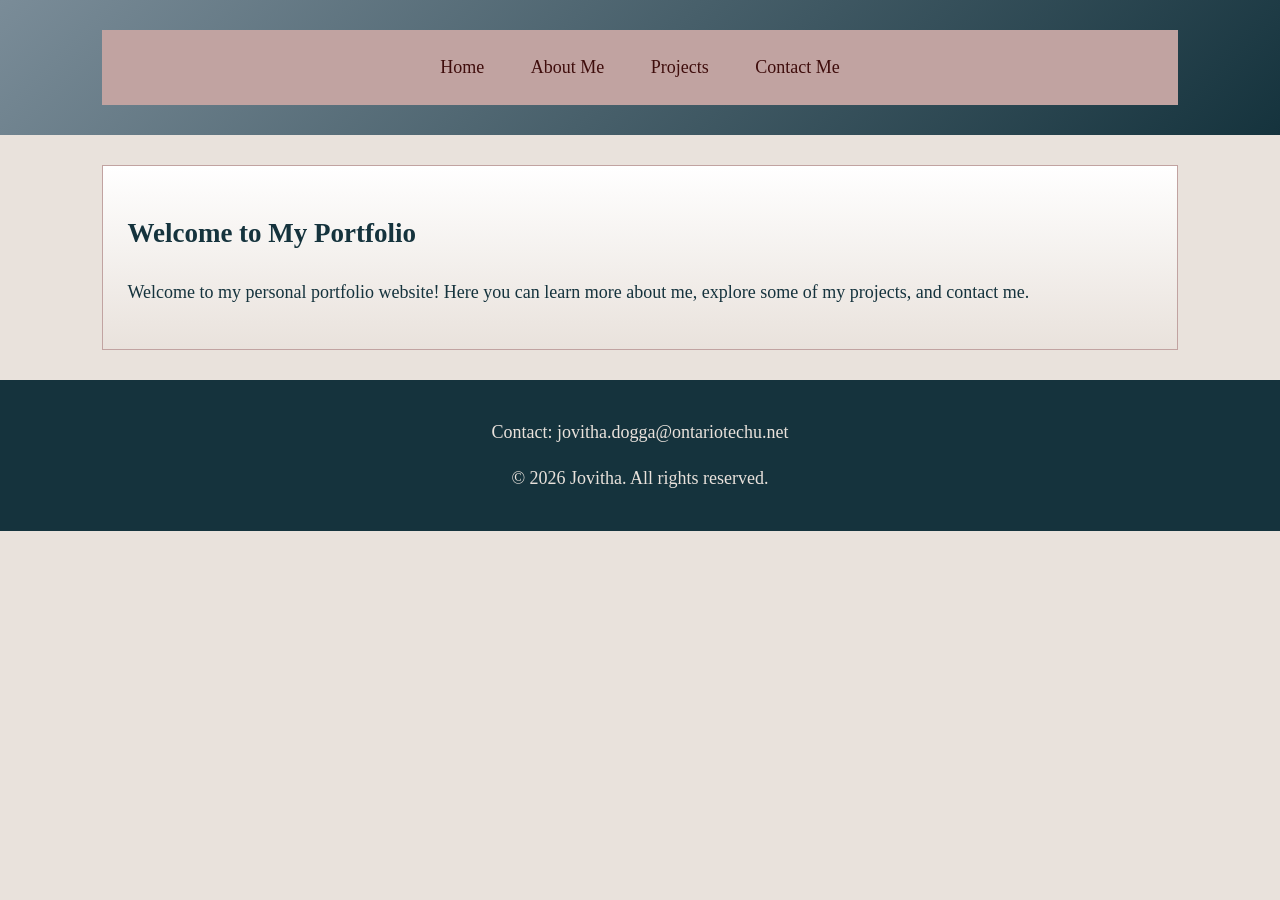
<file: index.html>
<!-- This declares that this doc is an HTML5 doc-->
<!DOCTYPE html>

<html lang="en">
    <head>
        <!--Specifies UTF-8 character encoding for the webpage-->
        <meta charset="UTF-8">

        <!--Makes the webpage use the actual width of the device viewport-->
        <meta name="viewport" content="width=device-width, initial-scale=1">

        <title>Jovitha | Home</title>

        <!--Week 3 taught me to use seperate CSS
            stylesheets for different viewport sizes.
            The browser chooses the appropriate style sheet based on screen the width
        -->

        <!-- full-size monitor style sheet-->
        <link href="css/desktop.css" rel="stylesheet" type="text/css"
            media="only screen and (min-width:961px)">

        <!-- tablet style sheet-->
        <link href="css/tablet.css" rel="stylesheet" type="text/css"
            media="only screen and (min-width:481px) and (max-width:960px)">

        <!-- phone style sheet-->
        <link href="css/mobile.css" rel="stylesheet" type="text/css"
            media="only screen and (max-width:480px)">

    </head>

    <body>

        <!-- This semantic header contains the website navigation-->

        <header>

            <nav>
                <!--Navigation links added here-->
                <a href="index.html">Home</a>
                <a href="about.html">About Me</a>
                <a href="projects.html">Projects</a>
                <a href="contact.html">Contact Me</a>

            </nav>

        </header>

        <!--Main content of the home page-->
        <main>

            <article>

                <h1>Welcome to My Portfolio</h1>

                <p>
                    Welcome to my personal portfolio website!
                    Here you can learn more about me, explore some of my projects, and contact me.
                </p>

            </article>

        </main>

        <!--This semantic footer containing contact and copyright information-->
        <footer>

            <p>
                Contact: jovitha.dogga@ontariotechu.net
            </p>

            <p>
                &copy; 2026 Jovitha. All rights reserved.
            </p>
        </footer>

    </body>
</html>
</file>
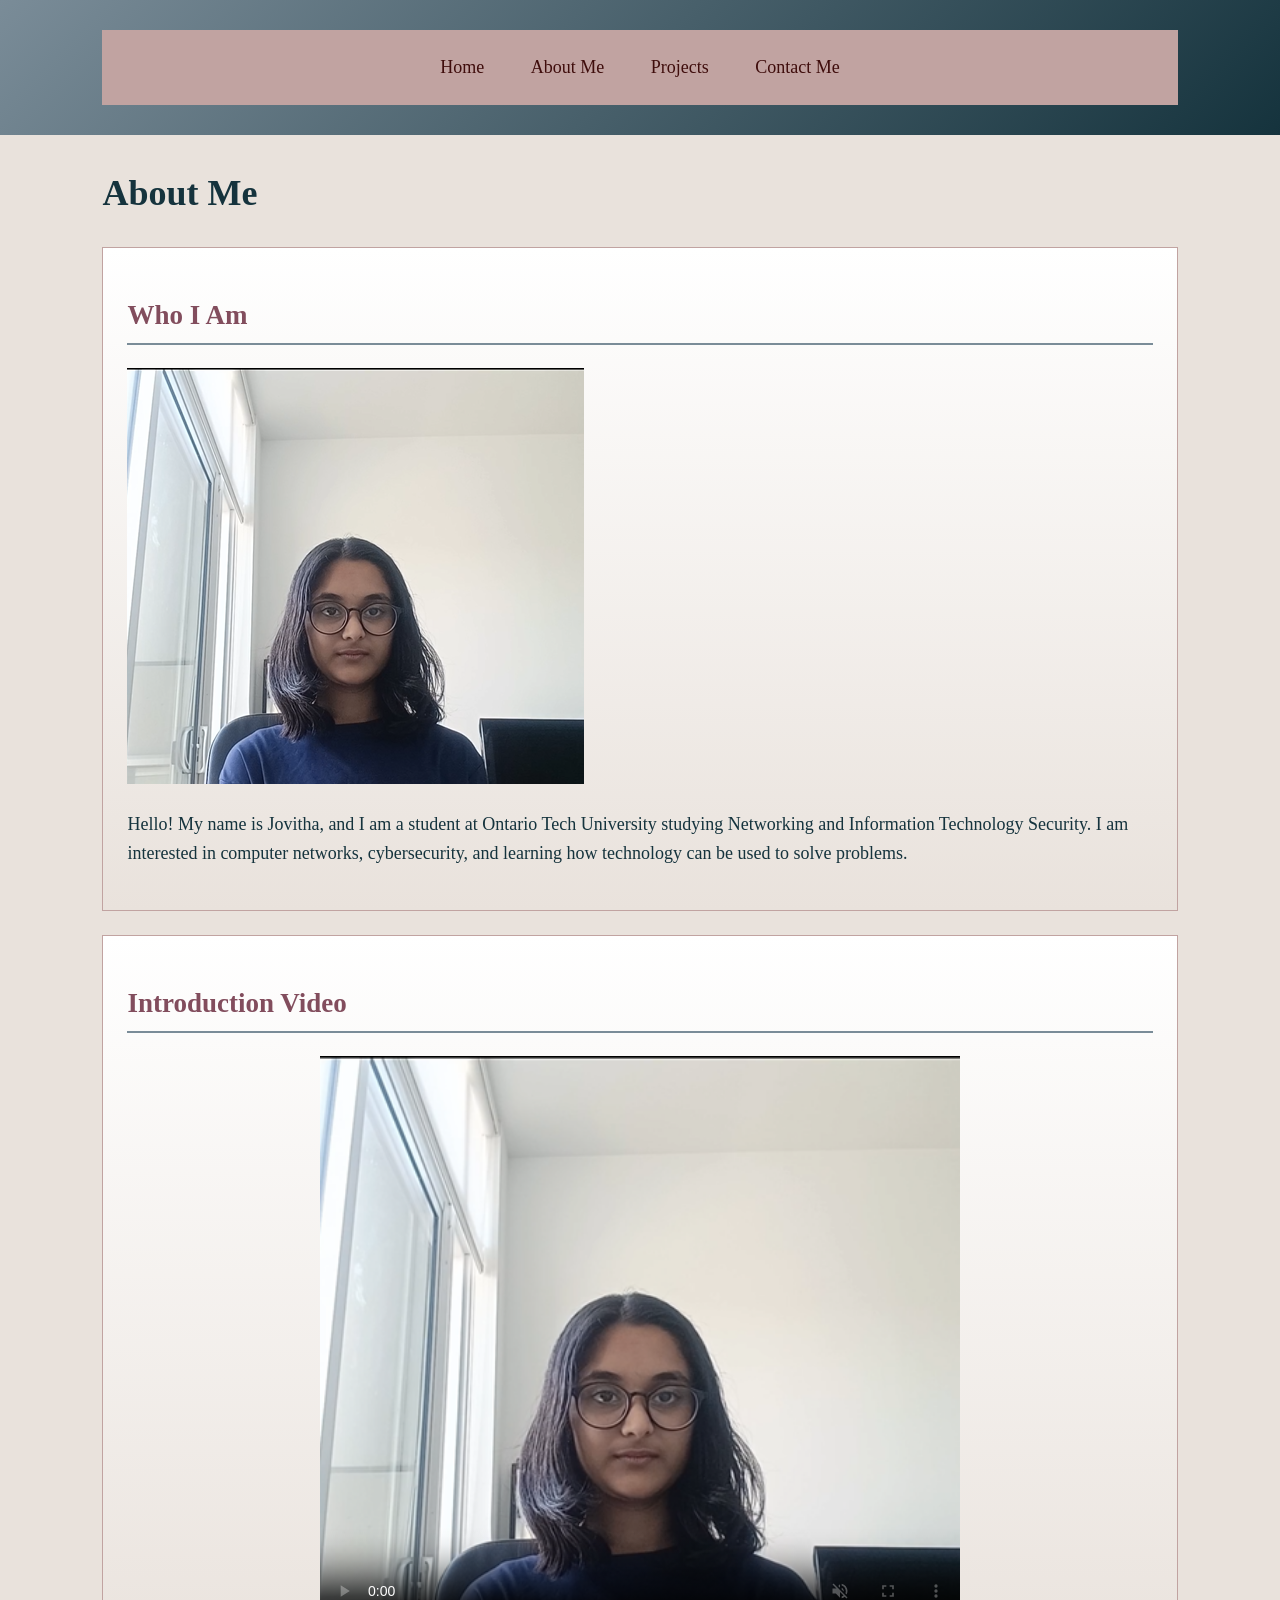
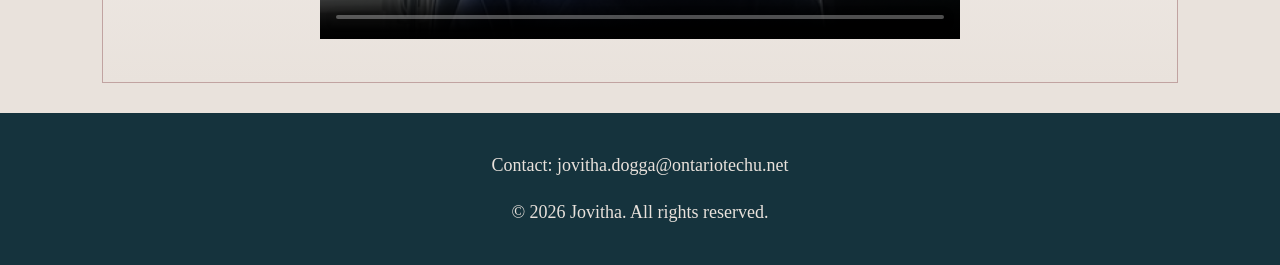
<file: about.html>
<!-- This declares that this doc is an HTML5 doc-->
<!DOCTYPE html>
<html lang="en">
    <head>
        <!--Specifies UTF-8 character encoding for the webpage-->
        <meta charset="UTF-8">

        <!--Makes the webpage use the actual width of the device viewport-->
        <meta name="viewport" content="width=device-width, initial-scale=1">

        <title>Jovitha | About</title>

        <!--Week 3 taught me to use seperate CSS
            stylesheets for different viewport sizes.
            The browser chooses the appropriate style sheet based on screen the width
        -->

        <!-- full-size monitor style sheet-->
        <link href="css/desktop.css" rel="stylesheet" type="text/css"
            media="only screen and (min-width:961px)">

        <!-- tablet style sheet-->
        <link href="css/tablet.css" rel="stylesheet" type="text/css"
            media="only screen and (min-width:481px) and (max-width:960px)">

        <!-- phone style sheet-->
        <link href="css/mobile.css" rel="stylesheet" type="text/css"
            media="only screen and (max-width:480px)">

    </head>

    <body>

        <!-- This semantic header contains the website navigation-->

        <header>

            <nav>
                <!--Navigation links added here-->
                <a href="index.html">Home</a>
                <a href="about.html">About Me</a>
                <a href="projects.html">Projects</a>
                <a href="contact.html">Contact Me</a>

            </nav>

        </header>

        <!--Main content of the Aout page-->
        <main>

            <h1>About Me</h1>

            <article>
                <h2>Who I Am</h2>
                <!--This here shows an image of me on the webpage-->
                <img src="images/about-me.png" alt="Photo of Jovitha">

                <p>
                Hello! My name is Jovitha, and I am a student at
                Ontario Tech University studying Networking and
                Information Technology Security. I am interested in
                computer networks, cybersecurity, and learning how
                technology can be used to solve problems.
                </p>
            </article>

            <article>
                <h2>Introduction Video</h2>

                <!--The video starts with its sound muted. Learnt this from week 2-->
                <video controls muted poster="images/about-me.png">
                    <source src="video/intro.mp4" type="video/mp4">
                </video>
            </article>

        </main>

        <!--Footer contains the contact information and copyright-->
        <footer>
            <p>
                Contact: jovitha.dogga@ontariotechu.net
            </p>
            <p>&copy; 2026 Jovitha. All rights reserved.</p>
        </footer>

    </body>

</html>
</file>
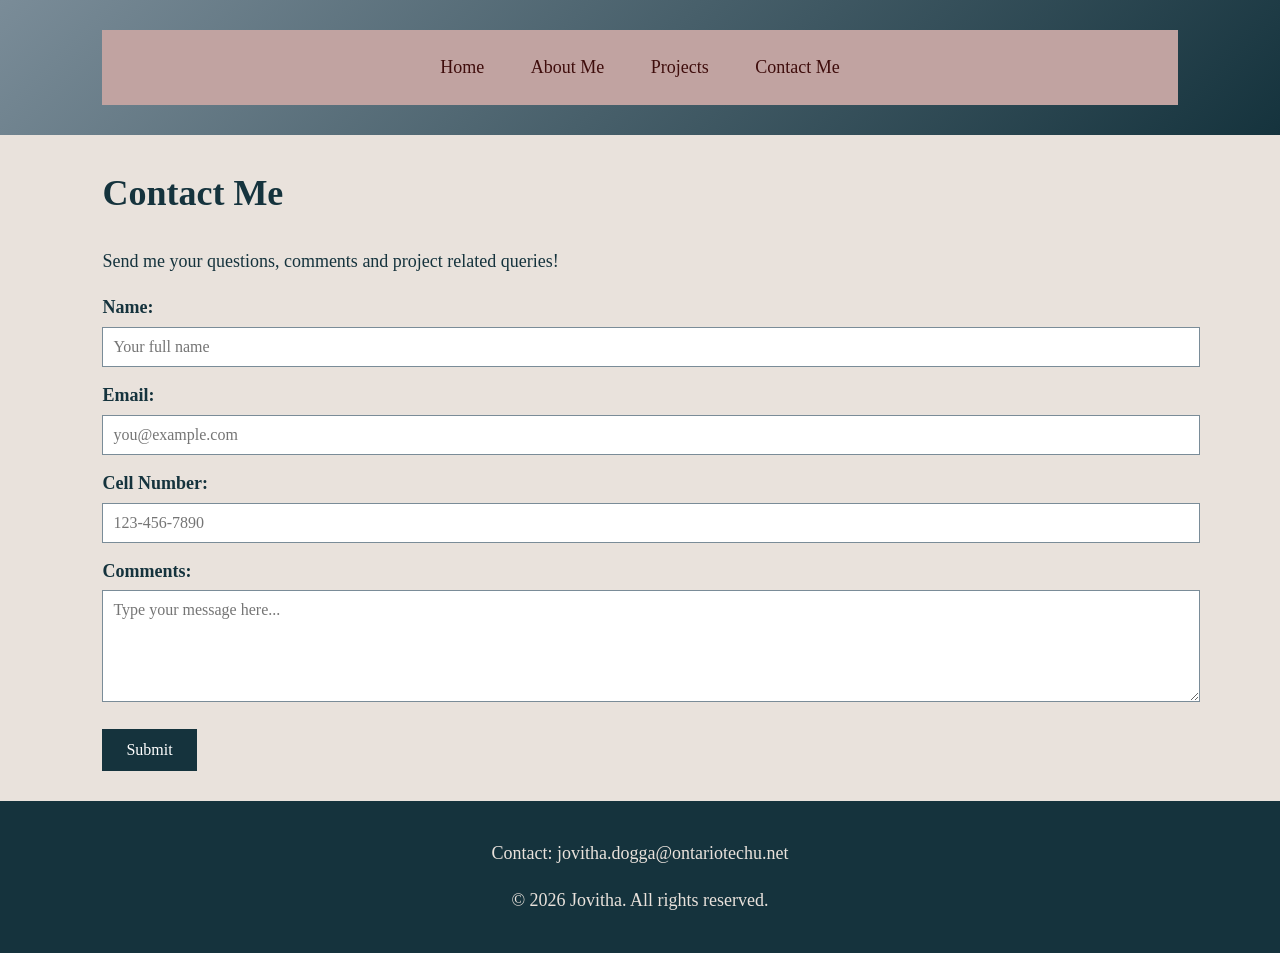
<file: contact.html>
<!-- This declares that this doc is an HTML5 doc-->
<!DOCTYPE html>
<html lang="en">
    <head>
        <!--Specifies UTF-8 character encoding for the webpage-->
        <meta charset="UTF-8">

        <!--Makes the webpage use the actual width of the devce viewport-->
        <meta name="viewport" content="width=device-width, initial-scale=1">

        <title>Jovitha | Contact Me</title>

        <!--
            Week 3 taught me to use separate CSS
            stylesheets for different viewport sizes.
            The browser chooses the appropriate stylesheet based on screen width.
        --> 

        <!-- full-size monitor style sheet-->
        <link href="css/desktop.css" rel="stylesheet" type="text/css"
            media="only screen and (min-width:961px)">

        <!-- tablet style sheet-->
        <link href="css/tablet.css" rel="stylesheet" type="text/css"
            media="only screen and (min-width:481px) and (max-width:960px)">

        <!-- phone style sheet-->
        <link href="css/mobile.css" rel="stylesheet" type="text/css"
            media="only screen and (max-width:480px)">

    </head>

    <body>

        <!-- This semantic header contains the website navigation-->

        <header>

            <nav>
                <!--Navigation links added here-->
                <a href="index.html">Home</a>
                <a href="about.html">About Me</a>
                <a href="projects.html">Projects</a>
                <a href="contact.html">Contact Me</a>

            </nav>

        </header>

        <!--Main content of the Contact Me page-->
        <main>
            <h1>Contact Me</h1>
            <p>Send me your questions, comments and project related queries!</p>
            <!--Contact form will go here-->
            <!--The form collects info from visitors who want to contact me.
                Week 2 taught me that form controls collect user input.-->

            <!--I learnt this part from Week-2, page 16 and it was very helpful!-->
            <form action="mailto:jovitha.dogga@ontariotechu.net" method="post" enctype="text/plain">

                <!--The for attribute connects each label to its own input id-->
                <!--Week-2 page 29-31-->
                <label for="name">Name:</label>
                <input type="text" id="name" name="name"
                    placeholder="Your full name" required>

                <label for="email">Email:</label>
                <input type="email" id="email" name="email"
                    placeholder="you@example.com" required>

                <label for="cell">Cell Number:</label>
                <input type="tel" id="cell" name="cell"
                pattern="[0-9]{3}-[0-9]{3}-[0-9]{4}"
                    placeholder="123-456-7890" required>

                <label for="comments">Comments:</label>
                <textarea id="comments" name="comments" rows="5" cols="40"
                    placeholder="Type your message here..." required></textarea>

                <input type="submit" value="Submit">

            </form>
        </main>

        <!--Semantic footer containing contact and copyright information-->
        <footer>

            <p>
                Contact: jovitha.dogga@ontariotechu.net
            </p>

            <p>
                &copy; 2026 Jovitha. All rights reserved.
            </p>
        </footer>

    </body>
</html>
</file>
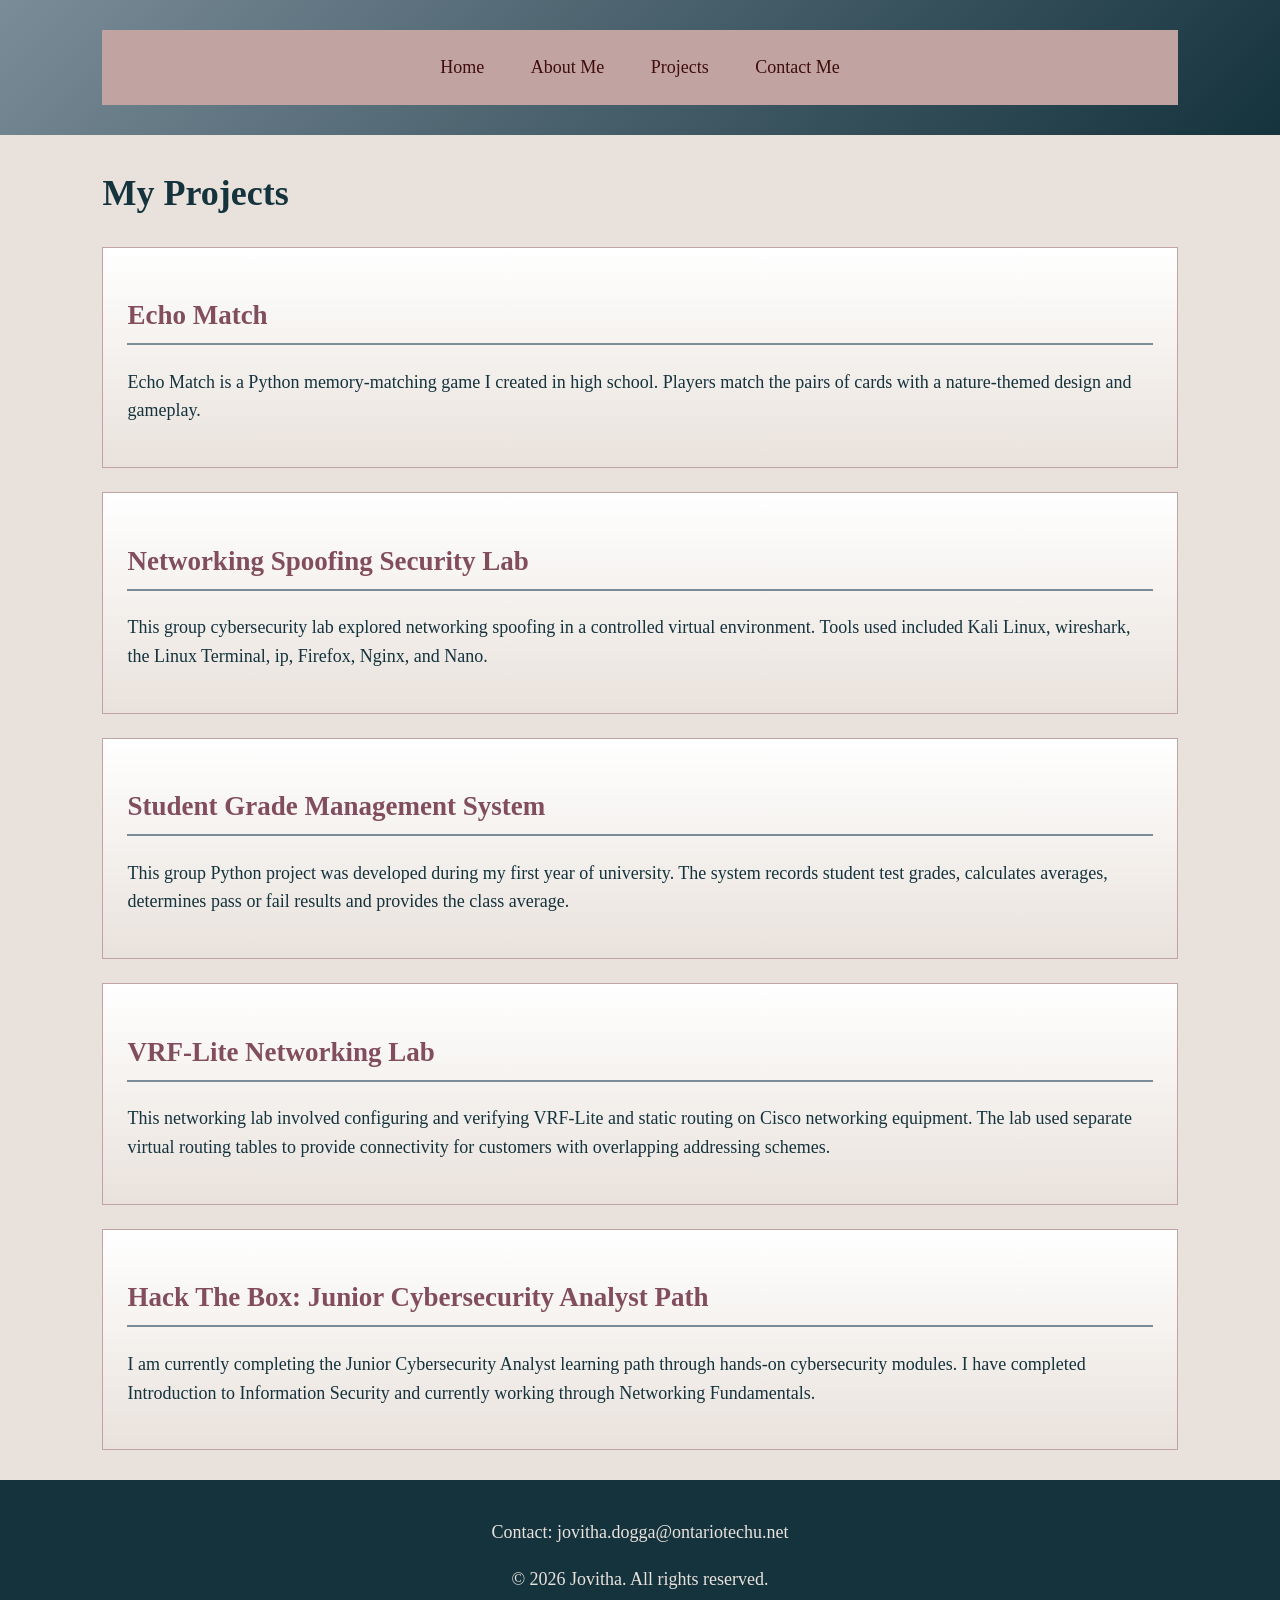
<file: projects.html>
<!--Declaration of the doc type being HTML5-->
<!DOCTYPE html>

<html lang="en">
    <head>

        <!-- Specifies UTF-8 character encoding for the webpage -->
        <meta charset="UTF-8">

        <!-- Makes the browser use the actual width of the device viewport -->
        <meta name="viewport" content="width=device-width, initial-scale=1">

        <title>Jovitha | Projects</title>

        <!--Week 3 taught me to use seperate CSS
            stylesheets for different viewport sizes.
            The browser chooses the appropriate stylesheet based on screen width.
        -->

        <!-- full-size monitor style sheet-->
        <link href="css/desktop.css" rel="stylesheet" type="text/css"
            media="only screen and (min-width:961px)">

        <!-- tablet style sheet-->
        <link href="css/tablet.css" rel="stylesheet" type="text/css"
            media="only screen and (min-width:481px) and (max-width:960px)">

        <!-- phone style sheet-->
        <link href="css/mobile.css" rel="stylesheet" type="text/css"
            media="only screen and (max-width:480px)">

    </head>

    <body>
        <!-- This semantic header contains the website navigation-->

        <header>

            <nav>
                <!--Navigation links added here-->
                <a href="index.html">Home</a>
                <a href="about.html">About Me</a>
                <a href="projects.html">Projects</a>
                <a href="contact.html">Contact Me</a>

            </nav>

        </header>
        
        <!--Main content of the Project page-->
        <main>

            <h1>My Projects</h1>

            <!--project articles-->
            <!--Each project is a self-contained pieces of content.
            Due to this, I'm using <article> which is an appropriate semantic HTML5 element for it.
            -->
            <!-- Project 1-->
            <article>
                <h2>Echo Match</h2>

                <p>
                    Echo Match is a Python memory-matching game I created in high school.
                    Players match the pairs of cards with a nature-themed design and gameplay.
                </p>
            </article>

            <!--Project 2-->
            <article>
                <h2>Networking Spoofing Security Lab</h2>

                <p>
                    This group cybersecurity lab explored networking spoofing in a controlled virtual 
                    environment. Tools used included Kali Linux, wireshark, the Linux Terminal, ip, 
                    Firefox, Nginx, and Nano.
                </p>
            </article>

            <!--Project 3-->
            <article>
                <h2>Student Grade Management System</h2>

                <p>
                    This group Python project was developed during my first year of university.
                    The system records student test grades, calculates averages, determines pass
                    or fail results and provides the class average.
                </p>
            </article>

            <!--Project 4-->
            <article>
                <h2>VRF-Lite Networking Lab</h2>

                <p>
                    This networking lab involved configuring and verifying VRF-Lite and static
                    routing on Cisco networking equipment. The lab used separate virtual routing
                    tables to provide connectivity for customers with overlapping addressing schemes.
                </p>
            </article>

            <!--Project 5-->
            <article>
                <h2>Hack The Box: Junior Cybersecurity Analyst Path</h2>

                <p>
                    I am currently completing the Junior Cybersecurity Analyst learning path
                    through hands-on cybersecurity modules. I have completed Introduction to
                    Information Security and currently working through Networking Fundamentals.
                </p>
            </article>

        </main>

        <!--Semantic footer containing contact and copyright information-->
        <footer>

            <p>
                Contact: jovitha.dogga@ontariotechu.net
            </p>

            <p>
                &copy; 2026 Jovitha. All rights reserved.
            </p>
        </footer>
        
    </body>
</html>
</file>
<file: css/desktop.css>
/* 
   DESKTOP STYLESHEET
   Portfolio: Jovitha
 */

/* Sets the default appearance of the page */
body {
    margin: 0;
    padding: 0;
    background-color: #E9E2DC;
    color: #15333D;
    font-family: "Times New Roman", Times, serif;
    font-size: 18px;
    line-height: 1.6;
}

/* Styles the header with a gradient */
header {
    background: linear-gradient(135deg, #7A8C98, #15333D);
    color: #E9E2DC;
    padding: 30px 8%;
    text-align: center;
}

/* Styles the main heading */
header h1 {
    margin: 0;
    font-family: "Times New Roman", Times, serif;
    font-size: 38px;
}

/* Styles the navigation bar */
nav {
    background-color: #C1A3A1;
    padding: 10px;
    text-align: center;
}

/* Styles the navigation links */
nav a {
    display: inline-block;
    color: #3F0D0C;
    text-decoration: none;
    padding: 10px 18px;
    margin: 3px;
}

/* Changes navigation links when hovered over them */
nav a:hover {
    background-color: #E9E2DC;
    text-decoration: underline;
}

/* Sets the width of the main content */
main {
    width: 84%;
    max-width: 1100px;
    margin: 30px auto;
}

/* Styles the articles and the sections */
article,
section {
    background: linear-gradient(#FFFFFF, #E9E2DC);
    padding: 24px;
    margin-bottom: 24px;
    border: 1px solid #C1A3A1;
}

/* Styles the second-level headings */
h2 {
    color: #824D5D;
    font-family: "Times New Roman", Times, serif;
    border-bottom: 2px solid #7A8C98;
    padding-bottom: 6px;
}

/* Keeps images responsive */
img {
    max-width: 100%;
    height: auto;
}

/* Sets a suitable width for the introduction video */
video {
    display: block;
    width: 640px;
    max-width: 100%;
    height: auto;
    margin: 20px auto;
}

/* Styles the links in the main content */
main a {
    color: #824D5D;
}

/* Changes main links when hovered over them */
main a:hover {
    color: #15333D;
}

/* Putting the form labels on separate lines */
form label {
    display: block;
    margin-top: 14px;
    font-weight: bold;
}

/* Styles the form fields */
input[type="text"],
input[type="email"],
input[type="tel"],
textarea {
    width: 100%;
    padding: 10px;
    margin-top: 5px;
    border: 1px solid #7A8C98;
    font-family: "Times New Roman", Times, serif;
    font-size: 16px;
}

/* Allowes the comments field to be resized vertically */
textarea {
    resize: vertical;
}

/* Styles the submit button */
input[type="submit"] {
    background-color: #15333D;
    color: #FFFFFF;
    padding: 12px 24px;
    margin-top: 18px;
    border: none;
    font-family: "Times New Roman", Times, serif;
    font-size: 16px;
    cursor: pointer;
}

/* Changes the submit button colour when hovered over it */
input[type="submit"]:hover {
    background-color: #824D5D;
}

/* Styles the footer */
footer {
    background-color: #15333D;
    color: #E9E2DC;
    text-align: center;
    padding: 20px;
    margin-top: 30px;
}

/* Keeps the footer links readable */
footer a {
    color: #E9E2DC;
}
</file>
<file: css/tablet.css>
/* 
   TABLET STYLESHEET
   Portfolio: Jovitha
*/

/* Sets the page appearance */
body {
    margin: 0;
    padding: 0;
    background-color: #E9E2DC;
    color: #15333D;
    font-family: "Times New Roman", Times, serif;
    font-size: 17px;
    line-height: 1.5;
}

/* Styles the header with a gradient */
header {
    background: linear-gradient(135deg, #7A8C98, #15333D);
    color: #E9E2DC;
    padding: 25px 5%;
    text-align: center;
}

header h1 {
    margin: 0;
    font-size: 32px;
}

/* Styles the navigation */
nav {
    background-color: #C1A3A1;
    padding: 10px;
    text-align: center;
}

nav a {
    display: inline-block;
    color: #3F0D0C;
    text-decoration: none;
    padding: 8px 12px;
    margin: 2px;
}

nav a:hover {
    background-color: #E9E2DC;
    text-decoration: underline;
}

/* Sets the main content width */
main {
    width: 90%;
    margin: 25px auto;
}

/* Styles articles and sections */
article,
section {
    background: linear-gradient(#FFFFFF, #E9E2DC);
    padding: 20px;
    margin-bottom: 20px;
    border: 1px solid #C1A3A1;
}

/* Styles second-level headings */
h2 {
    color: #824D5D;
    border-bottom: 2px solid #7A8C98;
    padding-bottom: 6px;
}

/* Keeps images responsive */
img {
    max-width: 100%;
    height: auto;
}

/* Sets a suitable video width */
video {
    display: block;
    width: 100%;
    max-width: 600px;
    height: auto;
    margin: 20px auto;
}

/* Styles links in the main content */
main a {
    color: #824D5D;
}

main a:hover {
    color: #15333D;
}

/* Puts the form labels on separate lines */
form label {
    display: block;
    margin-top: 12px;
    font-weight: bold;
}

/* Styles the form fields */
input[type="text"],
input[type="email"],
input[type="tel"],
textarea {
    width: 100%;
    padding: 8px;
    margin-top: 5px;
    border: 1px solid #7A8C98;
    font-family: "Times New Roman", Times, serif;
    font-size: 16px;
}

/* Allows the comments field to be resized vertically */
textarea {
    resize: vertical;
}

/* Styles the submit button */
input[type="submit"] {
    background-color: #15333D;
    color: #FFFFFF;
    padding: 10px 20px;
    margin-top: 16px;
    border: none;
    font-family: "Times New Roman", Times, serif;
    font-size: 16px;
    cursor: pointer;
}

input[type="submit"]:hover {
    background-color: #824D5D;
}

/* Styles the footer */
footer {
    background-color: #15333D;
    color: #E9E2DC;
    text-align: center;
    padding: 18px;
    margin-top: 25px;
}

footer a {
    color: #E9E2DC;
}
</file>
<file: css/mobile.css>
/* 
   MOBILE STYLESHEET
   Portfolio: Jovitha
*/

/* Sets the page appearance */
body {
    margin: 0;
    padding: 0;
    background-color: #E9E2DC;
    color: #15333D;
    font-family: "Times New Roman", Times, serif;
    font-size: 16px;
    line-height: 1.5;
}

/* Styles the header */
header {
    background: linear-gradient(135deg, #7A8C98, #15333D);
    color: #E9E2DC;
    padding: 20px 12px;
    text-align: center;
}

header h1 {
    margin: 0;
    font-size: 27px;
}

/* Styles the navigation */
nav {
    background-color: #C1A3A1;
    padding: 8px;
    text-align: center;
}

/*Learn this from week-3!*/
nav a {
    display: block;
    color: #3F0D0C;
    text-decoration: none;
    padding: 12px;
    margin: 5px 0;
    background-color: #E9E2DC;
    border: 1px solid #824D5D;
    border-radius: 5px;
    font-size: 17px;
}

nav a:hover {
    background-color: #E9E2DC;
    text-decoration: underline;
}

/* Sets the main content width */
main {
    width: 92%;
    margin: 18px auto;
}

/* Styles the articles and sections */
article,
section {
    background: linear-gradient(#FFFFFF, #E9E2DC);
    padding: 14px;
    margin-bottom: 16px;
    border: 1px solid #C1A3A1;
}

/* Styless second-level headings */
h2 {
    color: #824D5D;
    font-size: 22px;
    border-bottom: 2px solid #7A8C98;
    padding-bottom: 5px;
}

/* Keeps images within the screen */
img {
    max-width: 100%;
    height: auto;
}

/* Makes the video fit a mobile screen */
video {
    display: block;
    width: 100%;
    height: auto;
    margin: 16px auto;
}

/* Styles links in the main content */
main a {
    color: #824D5D;
}

main a:hover {
    color: #15333D;
}

/* Puts the form labels on separate lines */
form label {
    display: block;
    margin-top: 12px;
    font-weight: bold;
}

/* Styles the form fields */
input[type="text"],
input[type="email"],
input[type="tel"],
textarea {
    box-sizing: border-box;
    width: 100%;
    padding: 9px;
    margin-top: 5px;
    border: 1px solid #7A8C98;
    font-family: "Times New Roman", Times, serif;
    font-size: 16px;
}

/* Allows the comments field to be resized vertically */
textarea {
    resize: vertical;
}

/* Styles the submit button */
input[type="submit"] {
    background-color: #15333D;
    color: #FFFFFF;
    padding: 11px 18px;
    margin-top: 16px;
    border: none;
    font-family: "Times New Roman", Times, serif;
    font-size: 16px;
    cursor: pointer;
}

input[type="submit"]:hover {
    background-color: #824D5D;
}

/* Styles the footer */
footer {
    background-color: #15333D;
    color: #E9E2DC;
    text-align: center;
    padding: 16px 10px;
    margin-top: 20px;
}

footer a {
    color: #E9E2DC;
}
</file>
